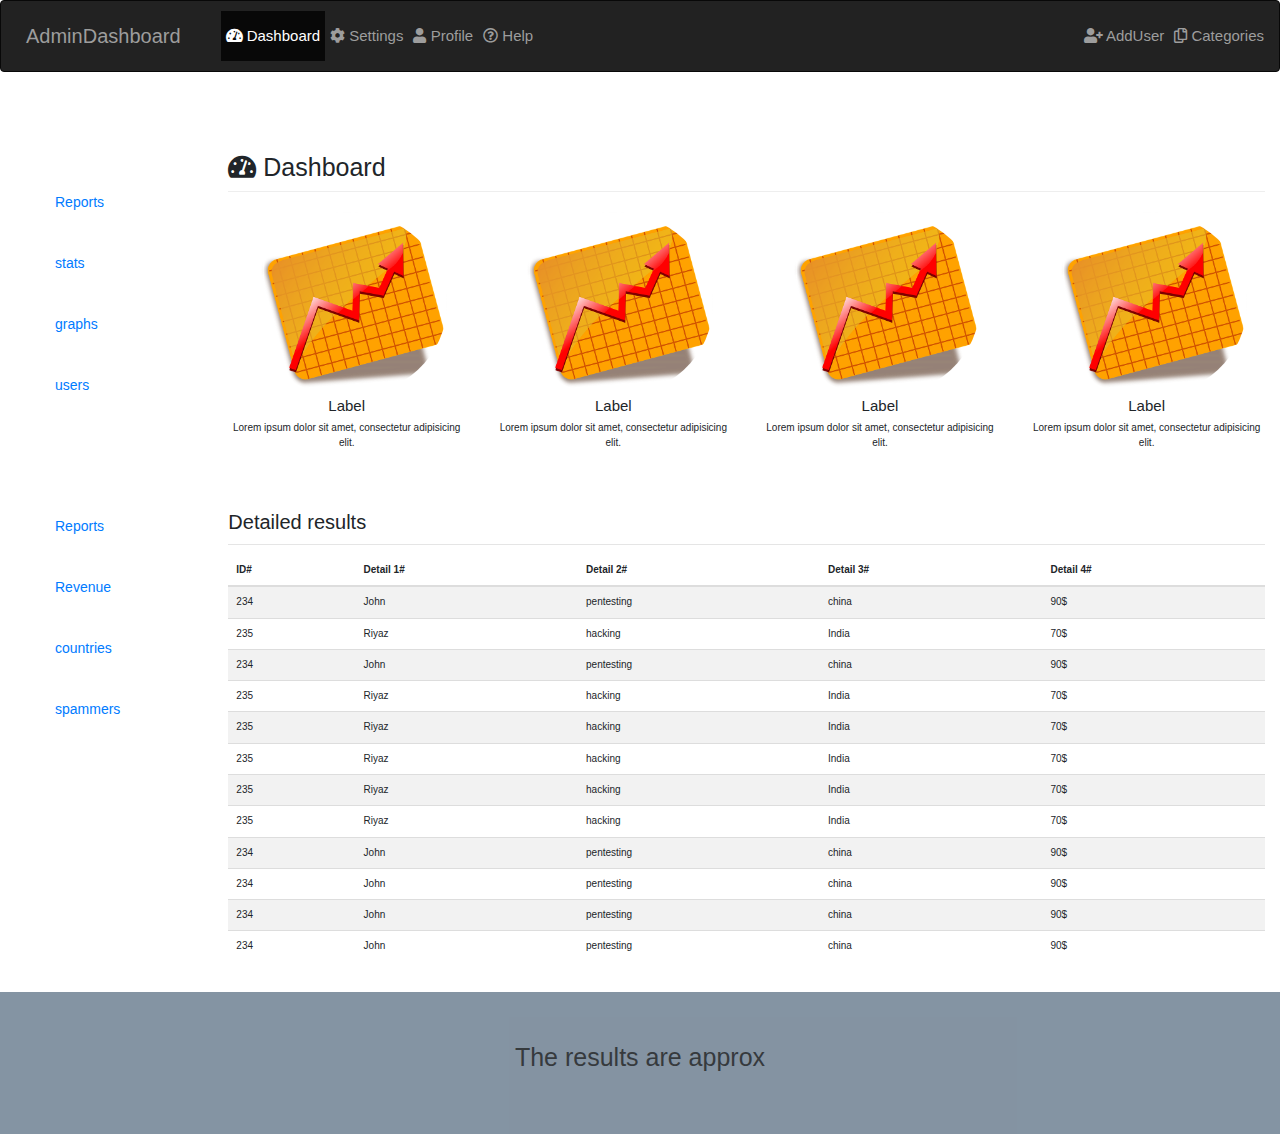
<file: Admindashboard/index.html>
<!DOCTYPE html>
<html lang="en">

<head>
	<meta charset="utf-8">
	<meta name="viewport" content="width=device-width, initial-scale=1.0">
	<link rel="stylesheet" media="screen" href="https://cdnjs.cloudflare.com/ajax/libs/twitter-bootstrap/3.3.5/css/bootstrap.min.css">

	<title>your own Admin</title>
	<link rel="stylesheet" href="css/Adminstyles.css">
	<link rel="stylesheet" href="https://stackpath.bootstrapcdn.com/bootstrap/4.4.1/css/bootstrap.min.css" integrity="sha384-Vkoo8x4CGsO3+Hhxv8T/Q5PaXtkKtu6ug5TOeNV6gBiFeWPGFN9MuhOf23Q9Ifjh" crossorigin="anonymous">
	<link rel="stylesheet" href="https://cdnjs.cloudflare.com/ajax/libs/font-awesome/5.13.0/css/all.min.css">
	<link href="https://fonts.googleapis.com/css2?family=Rosario:wght@300&display=swap" rel="stylesheet">
	
</head>

<body>

<!--	navbar starts here-->
    <nav class="navbar navbar-expand-lg navbar-inverse">
  <a class="navbar-brand" href="#">AdminDashboard</a>
  <button class="navbar-toggler" type="button" data-toggle="collapse" data-target="#navbarSupportedContent" aria-controls="navbarSupportedContent" aria-expanded="false" aria-label="Toggle navigation">
    <span class="navbar-toggler-icon"></span>
  </button>

  <div class="collapse navbar-collapse" id="navbarSupportedContent">
    <ul class="navbar-nav mr-auto">
      <li class="nav-item active">
        <a class="nav-link" href="#"><i class="fas fa-tachometer-alt"></i>  Dashboard <span class="sr-only">(current)</span></a>
      </li>
      <li class="nav-item">
        <a class="nav-link" href="#"><i class="fas fa-cog"></i>  Settings</a>
      </li>
       <li class="nav-item">
        <a class="nav-link" href="#"><i class="fas fa-user"></i>  Profile</a>
      </li>
       <li class="nav-item">
        <a class="nav-link" href="#"><i class="far fa-question-circle"></i>  Help</a>
      </li>
      
      
     
    </ul>
   
      <ul class=" nav navbar-nav navbar-right">
          <li class="nav-item">
              <a href="#" class="nav-link"><i class="fas fa-user-plus"></i>  AddUser</a>
          </li><li class="nav-item">
              <a href="#" class="nav-link"> <i class="far fa-copy"></i>  Categories</a>
          </li>
      </ul>
       
   
  </div>
</nav>
<!--navbar ends here-->

<!--leftbar starts here-->

<div class="container-fluid">
    <div class="row">
        <div class="col-sm-3 col-md-2 sidebar">
            <ul class="nav flex-column"> 
                <li class="active"><a href="#">Reports</a></li>
                <li><a href="#">stats</a></li>    
                <li><a href="#">graphs</a></li>    
                <li><a href="#">users</a></li>
            </ul>
            
                 <ul class="nav flex-column"> 
                <li class="active"><a href="#">Reports</a></li>
                <li><a href="#">Revenue</a></li>    
                <li><a href="#">countries</a></li>    
                <li><a href="#">spammers</a></li>
            </ul>
        </div>
        
        <div class="col-sm-9  col-md-10 main">
            
            <h1 class="page-header"> <i class="fas fa-tachometer-alt"></i> 
Dashboard</h1>
       
       <div class="row placeholders">
           <div class="col-xs-6 col-sm-3 placeholder">
               <img src="images/graph.png"width="200" height="200" class="img-responsive" alt="">
               <h4>Label</h4>
               <p>Lorem ipsum dolor sit amet, consectetur adipisicing elit.</p>
           </div>
           <div class="col-xs-6 col-sm-3 placeholder">
                <img src="images/graph.png"width="200" height="200" class="img-responsive" alt="">
                <h4>Label</h4>
               <p>Lorem ipsum dolor sit amet, consectetur adipisicing elit.</p>
           </div>
           <div class="col-xs-6 col-sm-3 placeholder">
                <img src="images/graph.png" width="200" height="200"  class="img-responsive"alt="">
                <h4>Label</h4>
               <p>Lorem ipsum dolor sit amet, consectetur adipisicing elit.</p>
           </div>
           <div class="col-xs-6 col-sm-3 placeholder">
                <img src="images/graph.png"width="200" height="200" class="img-responsive" alt="">
                <h4>Label</h4>
               <p>Lorem ipsum dolor sit amet, consectetur adipisicing elit.</p>
           </div>
           
       </div>
       
       <h2 class="sub-header">Detailed results</h2>
       <hr class="divider">
       
       <div class="table-responsive">
           <table class="table table-striped">
               <thead>
                   <tr>
                       <th>ID#</th>
                       <th>Detail 1#</th>
                       <th>Detail 2#</th>
                       <th>Detail 3#</th>
                       <th>Detail 4#</th>
                   </tr>
               </thead>
               <tbody>
                   <tr>
                       <td>234</td>
                       <td>John</td>
                       <td>pentesting</td>
                       <td>china</td>
                       <td>90$</td>
                   </tr>
                    <tr>
                       <td>235</td>
                       <td>Riyaz</td>
                       <td>hacking</td>
                       <td>India</td>
                       <td>70$</td>
                   </tr>
                    <tr>
                       <td>234</td>
                       <td>John</td>
                       <td>pentesting</td>
                       <td>china</td>
                       <td>90$</td>
                   </tr>
                     <tr>
                       <td>235</td>
                       <td>Riyaz</td>
                       <td>hacking</td>
                       <td>India</td>
                       <td>70$</td>
                   </tr>
                     <tr>
                       <td>235</td>
                       <td>Riyaz</td>
                       <td>hacking</td>
                       <td>India</td>
                       <td>70$</td>
                   </tr>
                     <tr>
                       <td>235</td>
                       <td>Riyaz</td>
                       <td>hacking</td>
                       <td>India</td>
                       <td>70$</td>
                   </tr>
                     <tr>
                       <td>235</td>
                       <td>Riyaz</td>
                       <td>hacking</td>
                       <td>India</td>
                       <td>70$</td>
                   </tr>
                     <tr>
                       <td>235</td>
                       <td>Riyaz</td>
                       <td>hacking</td>
                       <td>India</td>
                       <td>70$</td>
                   </tr>
                    <tr>
                       <td>234</td>
                       <td>John</td>
                       <td>pentesting</td>
                       <td>china</td>
                       <td>90$</td>
                   </tr> <tr>
                       <td>234</td>
                       <td>John</td>
                       <td>pentesting</td>
                       <td>china</td>
                       <td>90$</td>
                   </tr> <tr>
                       <td>234</td>
                       <td>John</td>
                       <td>pentesting</td>
                       <td>china</td>
                       <td>90$</td>
                   </tr> <tr>
                       <td>234</td>
                       <td>John</td>
                       <td>pentesting</td>
                       <td>china</td>
                       <td>90$</td>
                   </tr>
               </tbody>
           </table>
       </div>
        </div>
    </div>
</div>

<div class="row">
    <div class="col-md-12 footer">
       
       <h1>The results are approx</h1>
        
    </div>
</div>




	<script src="https://cdnjs.cloudflare.com/ajax/libs/jquery/1.11.3/jquery.min.js"></script>
	<script src="https://cdnjs.cloudflare.com/ajax/libs/twitter-bootstrap/3.3.5/js/bootstrap.min.js"></script>

	<script>
	</script>

</body>

</html>
</file>
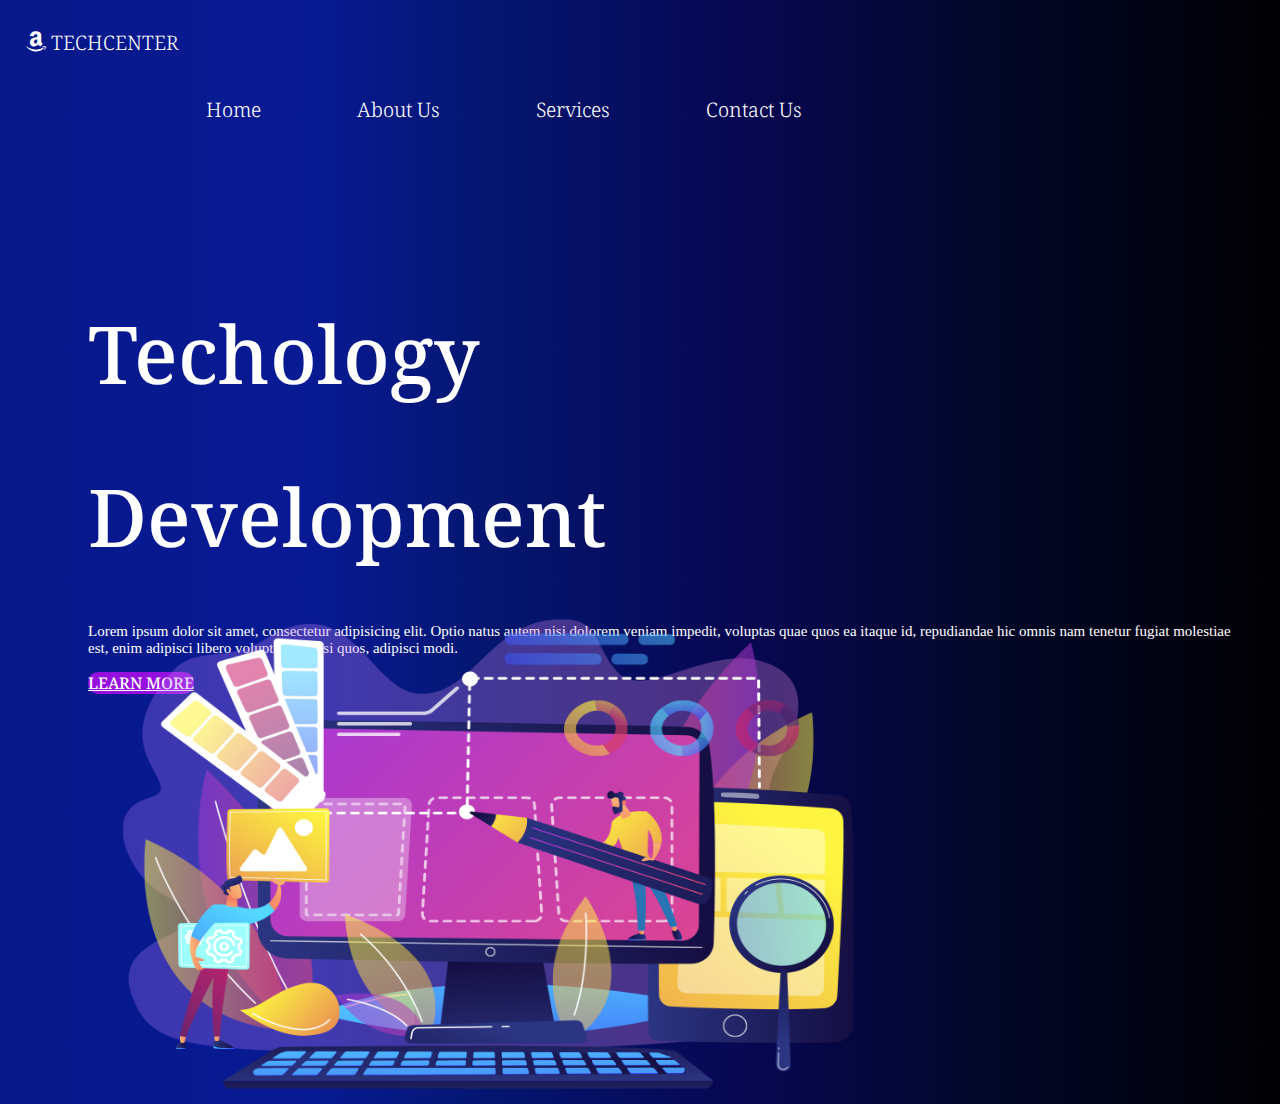
<file: ASimpleTemplate/index.html>
<!DOCTYPE html>
<html lang="en">
<head>
    <meta charset="UTF-8">
    <title>Tech||Site</title>
    <link rel="stylesheet" href="./css/style.css">
    <link rel="stylesheet" href="https://stackpath.bootstrapcdn.com/bootstrap/4.5.0/css/bootstrap.min.css" integrity="sha384-9aIt2nRpC12Uk9gS9baDl411NQApFmC26EwAOH8WgZl5MYYxFfc+NcPb1dKGj7Sk" crossorigin="anonymous">
    <link rel="stylesheet" href="https://cdnjs.cloudflare.com/ajax/libs/font-awesome/5.14.0/css/all.min.css">
    <link href="https://fonts.googleapis.com/css2?family=Noto+Serif:wght@700&display=swap" rel="stylesheet">
    <link href="https://fonts.googleapis.com/css2?family=Noto+Serif:wght@700&display=swap" rel="stylesheet">
    
</head>
<body>

<!--navgation bar-->
    
   <div class=" row navbar">
    
    <div class="col-4">
        <a href="#" class="nav-link nav-logo"><i class="fab fa-amazon"></i> TECHCENTER</a>
    </div>
    <div class="col-8">     
        <ul class="nav-list">
       <li class="nav-item"><a href="#" class="nav-link">Home</a></li>
       <li class="nav-item"><a href="#" class="nav-link">About Us</a></li>
       <li class="nav-item"><a href="#" class="nav-link">Services</a></li>
       <li class="nav-item"><a href="#" class="nav-link">Contact Us</a></li>
        
    </ul>
    </div>  
       
   </div>
    
<!--    navgation bar-->

<div class="bodybox">
   <div class="row tempb">
       <div class="col-lg-5 info">
      
        <h1>Techology</h1>
        <h1>Development</h1>
        <p>Lorem ipsum dolor sit amet, consectetur adipisicing elit. Optio natus autem nisi dolorem veniam impedit, voluptas quae quos ea itaque id, repudiandae hic omnis nam tenetur fugiat molestiae est, enim adipisci libero voluptate. Quasi quos, adipisci modi. </p>
        <a href="#" class="btn btn-custom btn-lg">LEARN MORE</a>
       </div>
       <div class="col-lg-7  imageholder">
         <img src="./images/img.png" alt="" height="500" width="900">
       </div>
   </div>
    
</div>
    


  

</body>
</html>
</file>
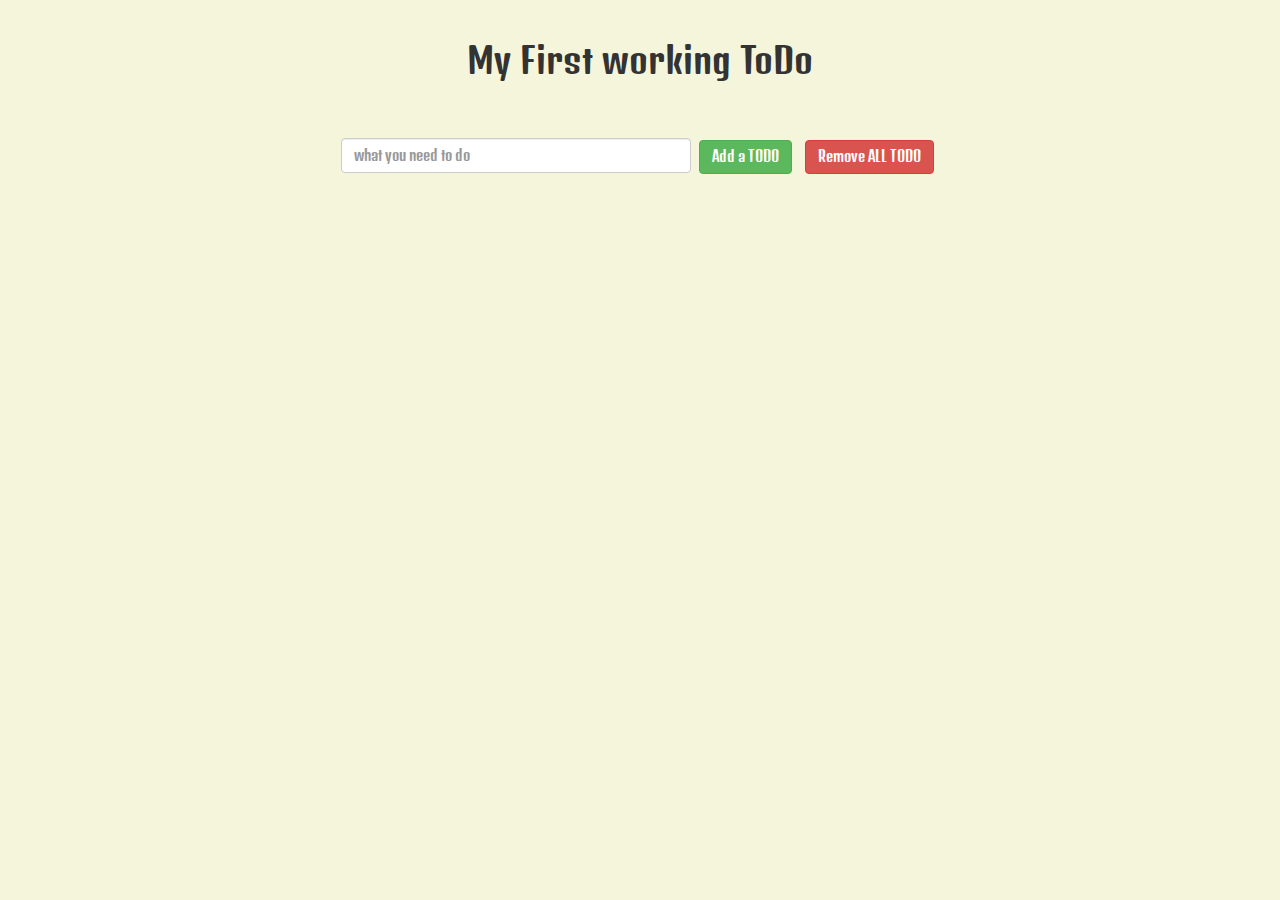
<file: bonusToDo/index.html>
<!DOCTYPE html>
<html lang="en">

<head>
	<meta charset="utf-8">
	<meta name="viewport" content="width=device-width, initial-scale=1.0">
	<link rel="stylesheet" media="screen" href="https://cdnjs.cloudflare.com/ajax/libs/twitter-bootstrap/3.3.5/css/bootstrap.min.css">
	<link href="https://fonts.googleapis.com/css2?family=Denk+One&display=swap" rel="stylesheet">
	<link rel="stylesheet" href="css/Style.css">

	<title>Minimum Bootstrap HTML Skeleton</title>

	<!--  -->

	<style>

	</style>

</head>

<body>

	<div class="container-fluid text-center">
	
	<h1 class="blink">My First working ToDo</h1>
	<input type="text" name="" id="userinput" class="form-control" placeholder="what you need to do" onkeydown="return searchKeyPress(event)">
	<button class="btn btn-success" id="add">Add a TODO</button>
	<button class="btn btn-danger" id="removeall">Remove ALL TODO</button>
	<ul id="list"></ul>

	</div>

	<script src="https://cdnjs.cloudflare.com/ajax/libs/jquery/1.11.3/jquery.min.js"></script>
	<script src="https://cdnjs.cloudflare.com/ajax/libs/twitter-bootstrap/3.3.5/js/bootstrap.min.js"></script>
	<script src="js/typed.js"></script>
	<script src="js/todo.js"></script>

	<script>
	</script>

</body>

</html>
</file>
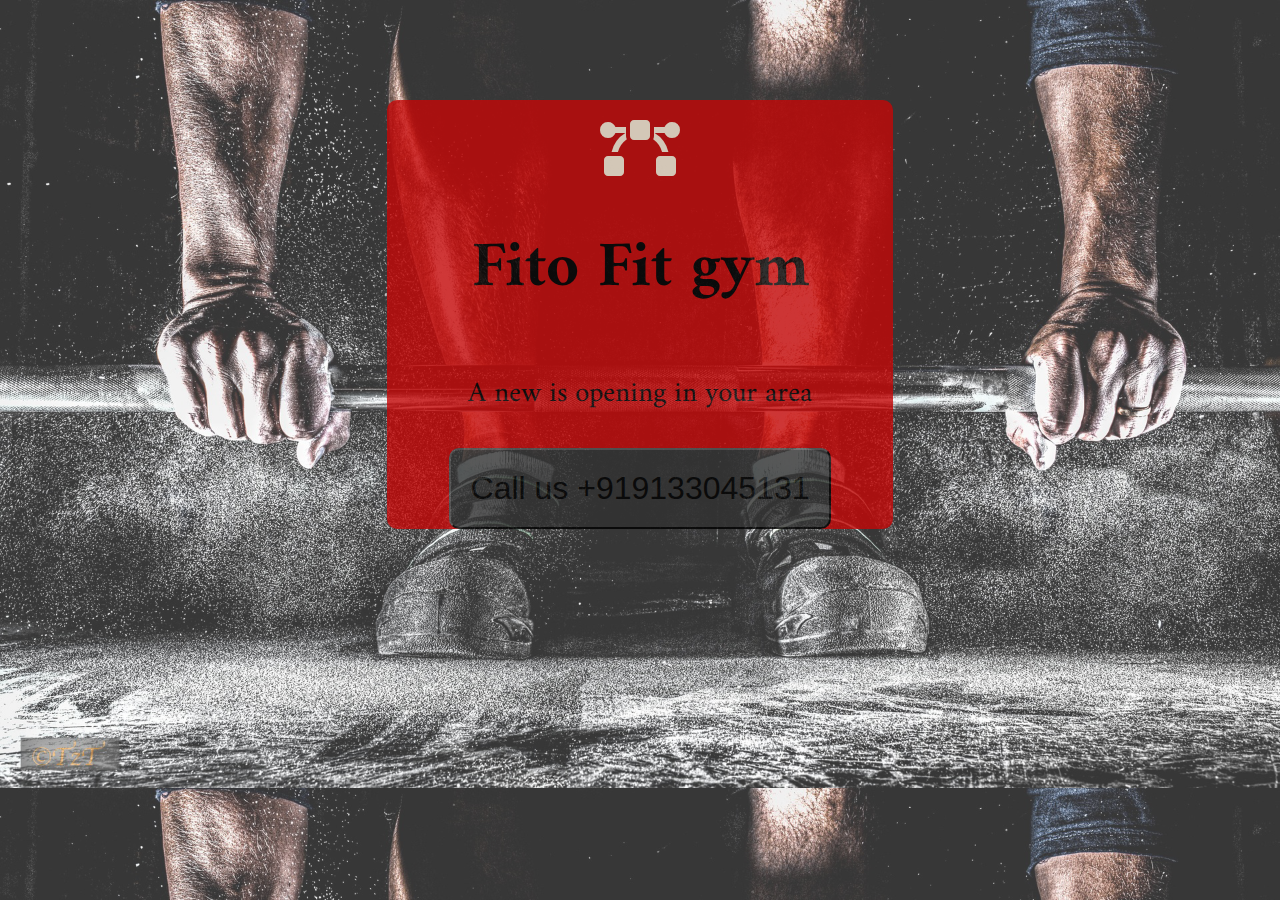
<file: gymcomingsoon/index.html>
<!DOCTYPE html>
<html lang="en">
<head>
    <meta charset="UTF-8">
    <title>FitoFit|gym</title>
    <link rel="stylesheet" href="https://cdnjs.cloudflare.com/ajax/libs/font-awesome/5.12.1/css/all.min.css">
    <link href="https://fonts.googleapis.com/css?family=Amiri&display=swap" rel="stylesheet">
    <link rel="stylesheet" href="css/gymstyle.css">
</head>
<body>
   <div>
           <h1><i class="fas fa-bezier-curve"></i><br>Fito Fit gym</h1>
           <p>A new is opening in your area</p>
           
           <button>Call us +919133045131</button>

   </div>
</body>
</html>
</file>
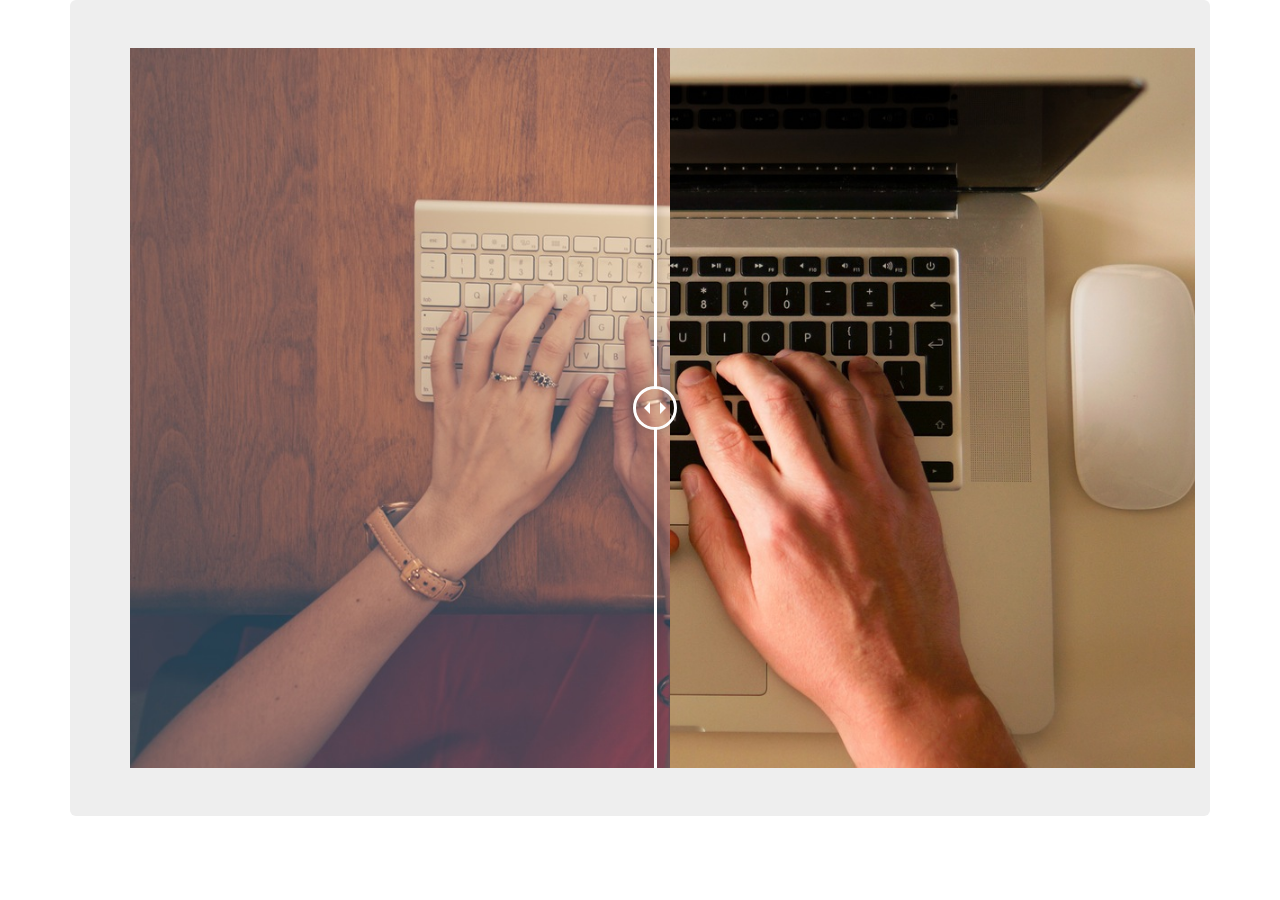
<file: imageslider/index.html>
<!DOCTYPE html>
<html lang="en">

<head>
	<meta charset="utf-8">
	<meta name="viewport" content="width=device-width, initial-scale=1.0">
	<link rel="stylesheet" media="screen" href="https://cdnjs.cloudflare.com/ajax/libs/twitter-bootstrap/3.3.5/css/bootstrap.min.css">
	<link rel="stylesheet" href="css/twentytwenty.css">
	<link rel="stylesheet" href="css/Style.css">

	<title>image||slider</title>

	<!--  -->

	<style>

	</style>

</head>

<body>

	<div class="container">
	
	<div class="jumbotron text-center">
    
      <div class="row">
        <div class="col-xs-12">
	        <img src="images/image-1.jpg" alt="">
	        <h1>From a boring office</h1>
	        <img src="images/image-2.jpg" alt="">
        </div>
      </div>
	    
	</div>

	</div>

	<script src="https://cdnjs.cloudflare.com/ajax/libs/jquery/1.11.3/jquery.min.js"></script>
	<script src="js/jquery.twentytwenty.js"></script>
	<script src="js/jquery.event.move.js"></script>
	<script src="js/customjs.js"></script>
	
	<script src="https://cdnjs.cloudflare.com/ajax/libs/twitter-bootstrap/3.3.5/js/bootstrap.min.js"></script>

	<script>
	</script>

</body>

</html>
</file>
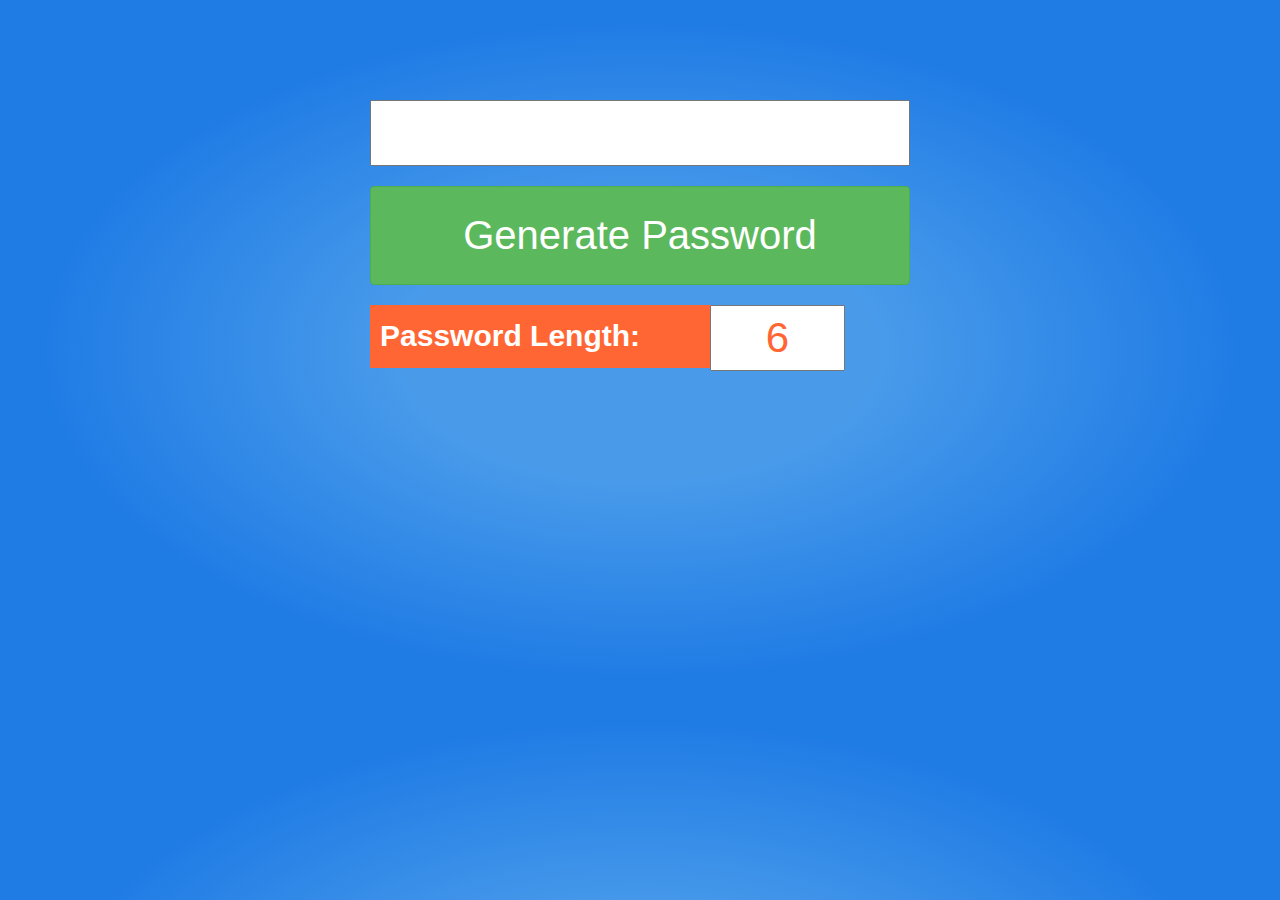
<file: passgen/index.html>
<!DOCTYPE html>
<html lang="en">

<head>
	<meta charset="utf-8">
	<meta name="viewport" content="width=device-width, initial-scale=1.0">
	<link rel="stylesheet" media="screen" href="https://cdnjs.cloudflare.com/ajax/libs/twitter-bootstrap/3.3.5/css/bootstrap.min.css">

	<title>password generation</title>

	<!--  -->
<link rel="stylesheet" href="css/passgenStyle.css">

<script src="js/passgen.js" >

	</script>

</head>

<body>

	<div class="container">
	 <form action="" name="passgen" class="center">
	<div class="col-xs-12">
	   
	    <input type="text" name="output" size="18" class="out">
	    <input type="button" value="Generate Password" onClick="populateForm()" class="btn btn-success btn-block myBtn">
	    <div class="col-xs-10 pass"><Strong>Password Length: </Strong></div>
	    <div class="col-xs-2 "> <input type="text" id="length" size="3" value="6" class="in"></div>
	    
	    </div>
	</form>
	
	

	</div>

	<script src="https://cdnjs.cloudflare.com/ajax/libs/jquery/1.11.3/jquery.min.js"></script>
	<script src="https://cdnjs.cloudflare.com/ajax/libs/twitter-bootstrap/3.3.5/js/bootstrap.min.js"></script>

	

</body>

</html>
</file>
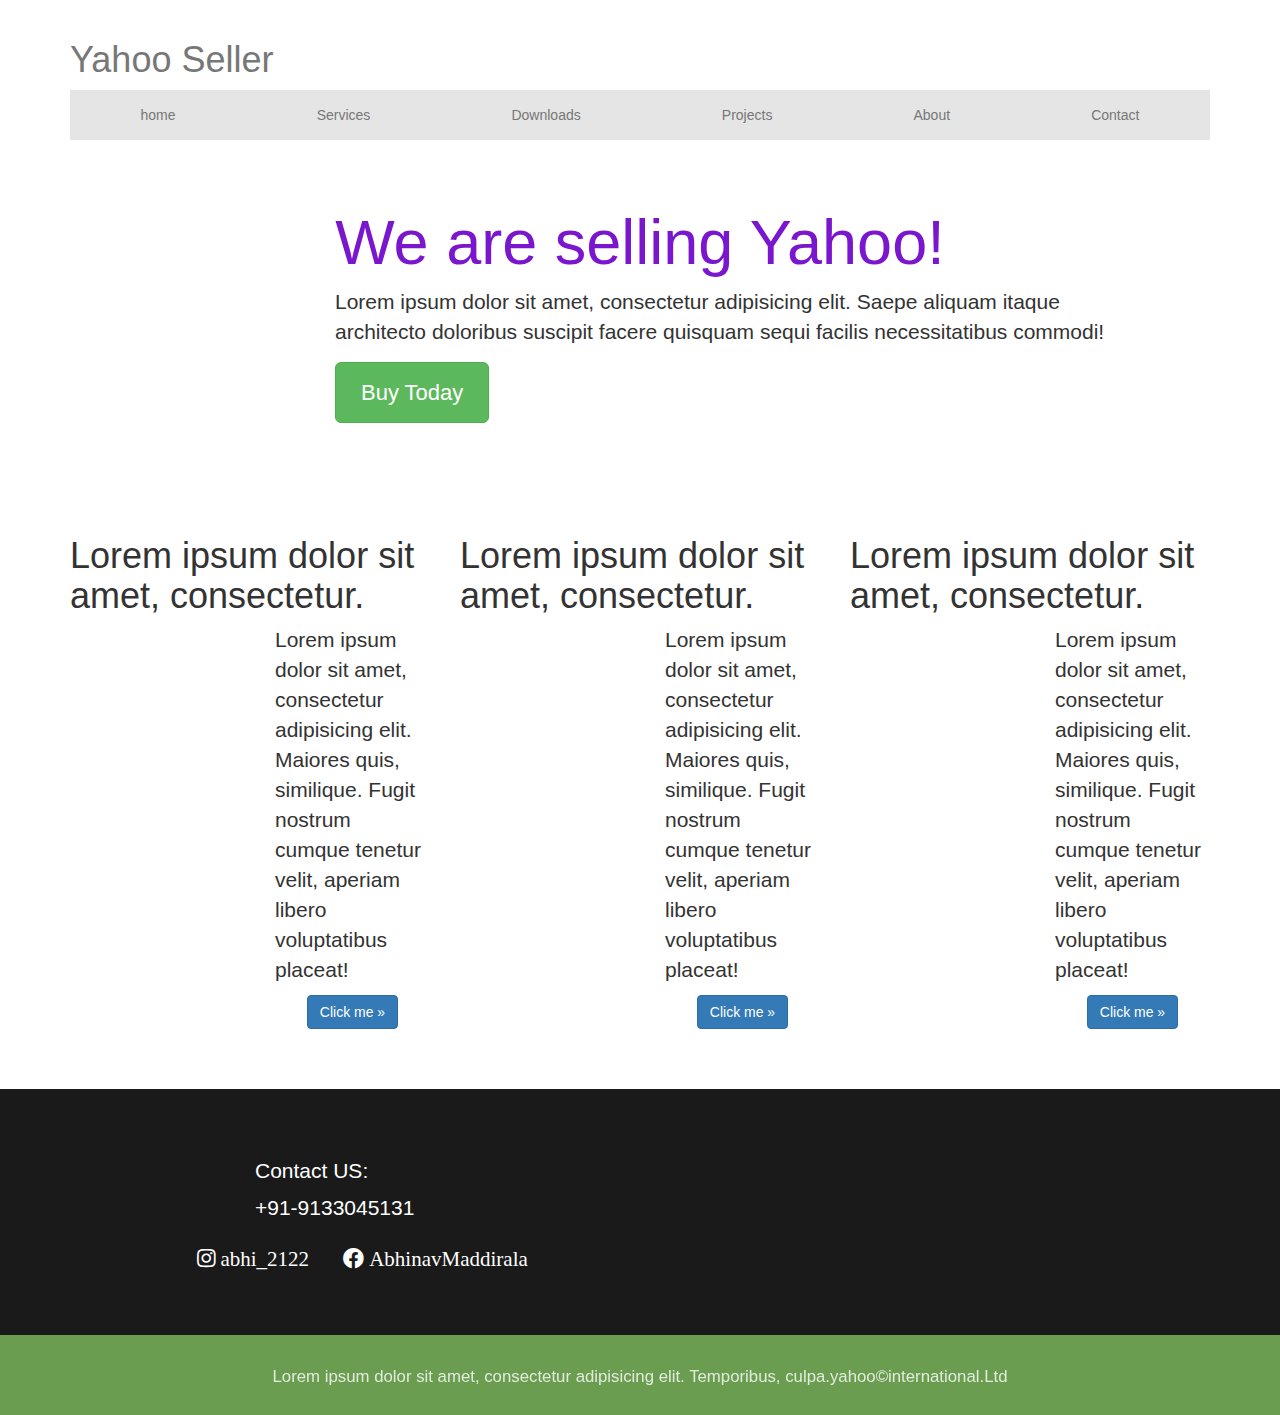
<file: sellYahoo/index.html>
<!DOCTYPE html>
<html lang="en">

<head>
	<meta charset="utf-8">
	<meta name="viewport" content="width=device-width, initial-scale=1.0">
	<link rel="stylesheet" media="screen" href="https://cdnjs.cloudflare.com/ajax/libs/twitter-bootstrap/3.3.5/css/bootstrap.min.css">
	<link rel="stylesheet" href="css/sellyahoo.css">
	<link rel="stylesheet" href="css/Animate.css">
	<link rel="stylesheet" href="https://cdnjs.cloudflare.com/ajax/libs/font-awesome/5.13.0/css/all.min.css">

	<title>Selling Yahoo!</title>

	<!--  -->

	

</head>

<body>

	<div class="container">
   
   <div>
         <h1 class="text-muted ">Yahoo Seller</h1>

    <nav>
        <ul class="nav nav-justified">
            <li class="active"><a href="#">home</a></li>
            <li><a href="#">Services</a></li>
            <li><a href="#">Downloads</a></li>
            <li><a href="#">Projects</a></li>
            <li><a href="#">About </a></li>
            <li><a href="#">Contact</a></li>
        </ul>
    </nav>
   </div>
   
   <div class="jumbotron">
       <h1 class="animated heartBeat">We are selling Yahoo!</h1>
       <p>Lorem ipsum dolor sit amet, consectetur adipisicing elit. Saepe aliquam itaque architecto doloribus suscipit facere quisquam sequi facilis necessitatibus commodi!</p>
       <p><a class="btn btn-success btn-lg"href="#">Buy Today</a></p>
   </div>
  
<div class="row">
    <div class="col-lg-4">
        <h1>Lorem ipsum dolor sit amet, consectetur.</h1>
        <p>Lorem ipsum dolor sit amet, consectetur adipisicing elit. Maiores quis, similique. Fugit nostrum cumque tenetur velit, aperiam libero voluptatibus placeat!</p>
        <p class="centro"><a href="#" class="btn btn-primary">Click me &raquo;</a></p>
    </div>
    <div class="col-lg-4">
         <h1>Lorem ipsum dolor sit amet, consectetur.</h1>
        <p>Lorem ipsum dolor sit amet, consectetur adipisicing elit. Maiores quis, similique. Fugit nostrum cumque tenetur velit, aperiam libero voluptatibus placeat!</p>
        <p class="centro"><a href="#" class="btn btn-primary">Click me &raquo;</a></p>
    </div>
    <div class="col-lg-4">
         <h1>Lorem ipsum dolor sit amet, consectetur.</h1>
        <p>Lorem ipsum dolor sit amet, consectetur adipisicing elit. Maiores quis, similique. Fugit nostrum cumque tenetur velit, aperiam libero voluptatibus placeat!</p>
        <p class="centro"><a href="#" class="btn btn-primary">Click me &raquo;</a></p>
    </div>
</div>


	</div>
	
	<div class="footer">
    
 <div class="row">
     <div class="col-md-6 contact">
         <h2>Contact US:</h2>
         <p>+91-9133045131</p>
    <i class="fab fa-instagram"> abhi_2122</i>
    
    <i class="fab fa-facebook"> AbhinavMaddirala</i>
    
     </div>
     <div class="col-md-6"></div>
 </div>
   
   <div class="row minifooter">
       <p>Lorem ipsum dolor sit amet, consectetur adipisicing elit. Temporibus, culpa.yahoo&copy;international.Ltd</p>
   </div>
    
	    
	</div>

	<script src="https://cdnjs.cloudflare.com/ajax/libs/jquery/1.11.3/jquery.min.js"></script>
	<script src="https://cdnjs.cloudflare.com/ajax/libs/twitter-bootstrap/3.3.5/js/bootstrap.min.js"></script>

	<script>
	</script>

</body>

</html>
</file>
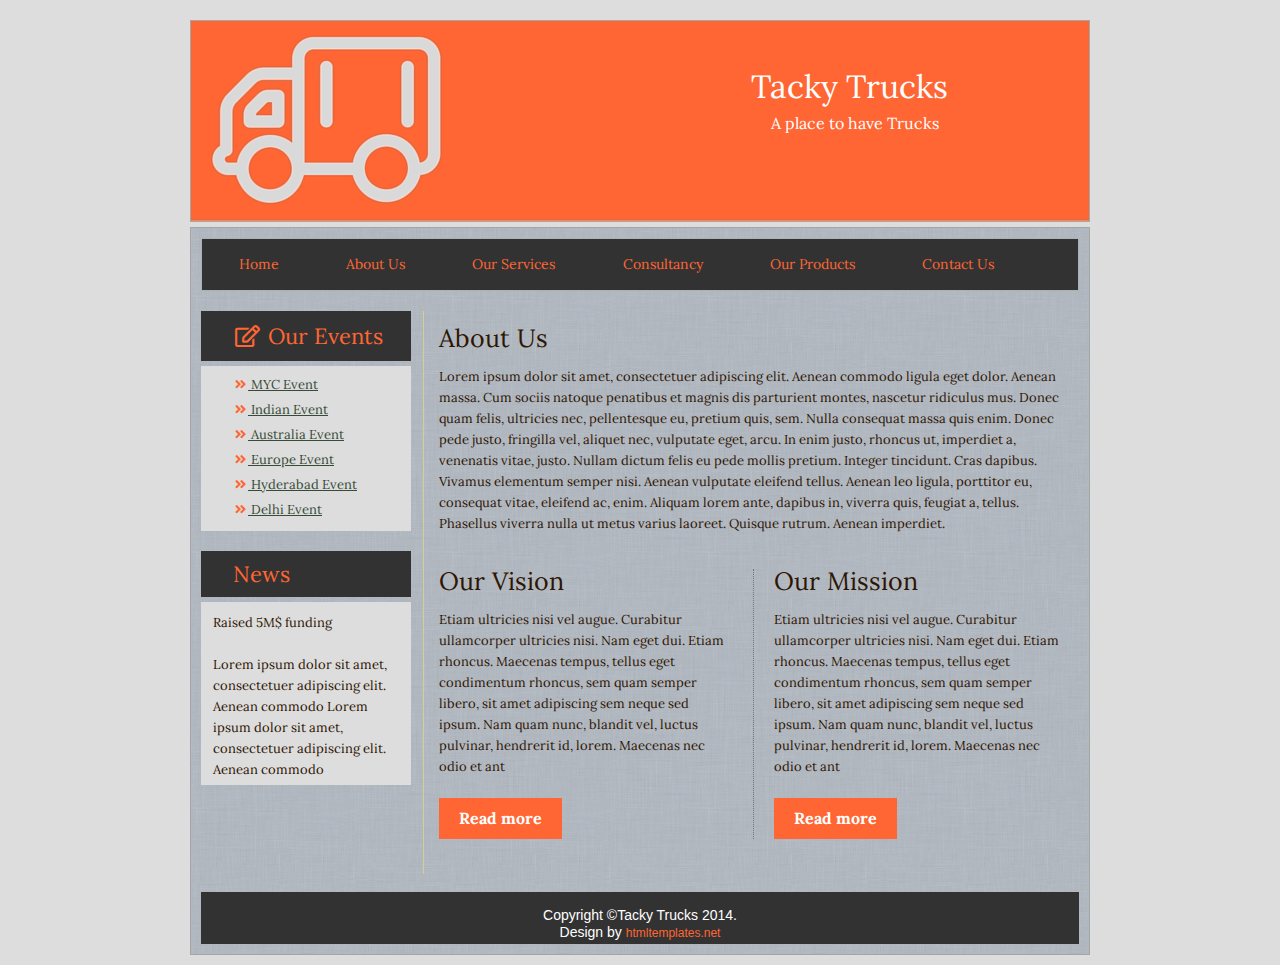
<file: TackyTruck/index.html>
<!DOCTYPE html>
<html>
<head>
<meta charset="UTF-8">
<title>Tacky Trucks</title>
<meta name="description" content="A description of your website">
<meta name="keywords" content="keyword1, keyword2, keyword3">
<link href="https://fonts.googleapis.com/css?family=Lora&display=swap" rel="stylesheet">
<link rel="stylesheet" href="https://cdnjs.cloudflare.com/ajax/libs/font-awesome/5.12.1/css/all.min.css">
<link href="css/style.css" rel="stylesheet" type="text/css">
</head>
<body>

<div id="wrapper"> 

  <div id="header"> 

    <div class="top_banner">
      <h1>Tacky Trucks</h1>
      <p>A place to have Trucks</p>
    </div>

  </div>

  <div id="page_content">

    <div class="navigation">
      <ul>
        <li><a href="#">Home</a></li>
        <li><a href="#">About Us</a></li>
        <li><a href="#">Our Services </a></li>
        <li><a href="#">Consultancy</a></li>
        <li><a href="#">Our Products</a></li>
        <li><a href="#">Contact Us</a></li>
      </ul>
    </div>

	<!--Template designed by--><a href="http://www.htmltemplates.net"><img src="images/design_img.gif" class="copyright" alt="HTML Templates"></a>
	
    <div class="left_side_bar"> 

      <div class="col_1">
        <h1><i class="far fa-edit"></i> Our Events</h1>
        <div class="box">
          <ul>
            <li><a href="#"><i class="fas fa-angle-double-right"></i> MYC Event</a></li>
            <li><a href="#"><i class="fas fa-angle-double-right"></i> Indian Event</a></li>
            <li><a href="#"><i class="fas fa-angle-double-right"></i> Australia Event</a></li>
            <li><a href="#"><i class="fas fa-angle-double-right"></i> Europe Event</a></li>
            <li><a href="#"><i class="fas fa-angle-double-right"></i> Hyderabad Event</a></li>
            <li><a href="#"><i class="fas fa-angle-double-right"></i> Delhi Event</a></li>
          </ul>
        </div>
      </div>

      <div class="col_1">
        <h1>News</h1>
        <div class="box">
          <p>Raised 5M$ funding</p>
          <br>
          <p>Lorem ipsum dolor sit amet, consectetuer adipiscing elit. 
Aenean commodo Lorem ipsum dolor sit amet, consectetuer adipiscing elit.
 Aenean commodo</p>
        </div>
      </div>

    </div>

    <div class="right_section">
      <div class="common_content">
        <h2>About Us</h2>
        <p>Lorem ipsum dolor sit amet, consectetuer 
adipiscing elit. Aenean commodo ligula eget dolor. Aenean massa. Cum 
sociis natoque penatibus et magnis dis parturient montes, nascetur 
ridiculus mus. Donec quam felis, ultricies nec, pellentesque eu, pretium
 quis, sem. Nulla consequat massa quis enim. Donec pede justo, fringilla
 vel, aliquet nec, vulputate eget, arcu. In enim justo, rhoncus ut, 
imperdiet a, venenatis vitae, justo. Nullam dictum felis eu pede mollis 
pretium. Integer tincidunt. Cras dapibus. Vivamus elementum semper nisi.
 Aenean vulputate eleifend tellus. Aenean leo ligula, porttitor eu, 
consequat vitae, eleifend ac, enim. Aliquam lorem ante, dapibus in, 
viverra quis, feugiat a, tellus. Phasellus viverra nulla ut metus varius
 laoreet. Quisque rutrum. Aenean imperdiet. </p>
        </div>
      <div class="top_content">
        <div class="column_one">
          <h2>Our Vision</h2>
          <p>Etiam ultricies nisi vel augue. Curabitur ullamcorper 
ultricies nisi. Nam eget dui. Etiam rhoncus. Maecenas tempus, tellus 
eget condimentum rhoncus, sem quam semper libero, sit amet adipiscing 
sem neque sed ipsum. Nam quam nunc, blandit vel, luctus pulvinar, 
hendrerit id, lorem. Maecenas nec odio et ant</p>
         <br>
         <p><a href="#" class="btn">Read more</a></p> 
        </div>
        <div class="column_two border_left">
          <h2>Our Mission</h2>
          <p>Etiam ultricies nisi vel augue. Curabitur ullamcorper 
ultricies nisi. Nam eget dui. Etiam rhoncus. Maecenas tempus, tellus 
eget condimentum rhoncus, sem quam semper libero, sit amet adipiscing 
sem neque sed ipsum. Nam quam nunc, blandit vel, luctus pulvinar, 
hendrerit id, lorem. Maecenas nec odio et ant</p>
          <br>
          <p><a href="#" class="btn">Read more</a></p></div>
      </div>
    </div>

    <div class="clear"></div>
    
    <div id="footer">Copyright &copy;Tacky Trucks 2014. <br>
    Design by <a href="http://www.htmltemplates.net" target="_blank">htmltemplates.net</a><br>
    
    </div>
	
  </div>

</div>

</body></html>
</file>
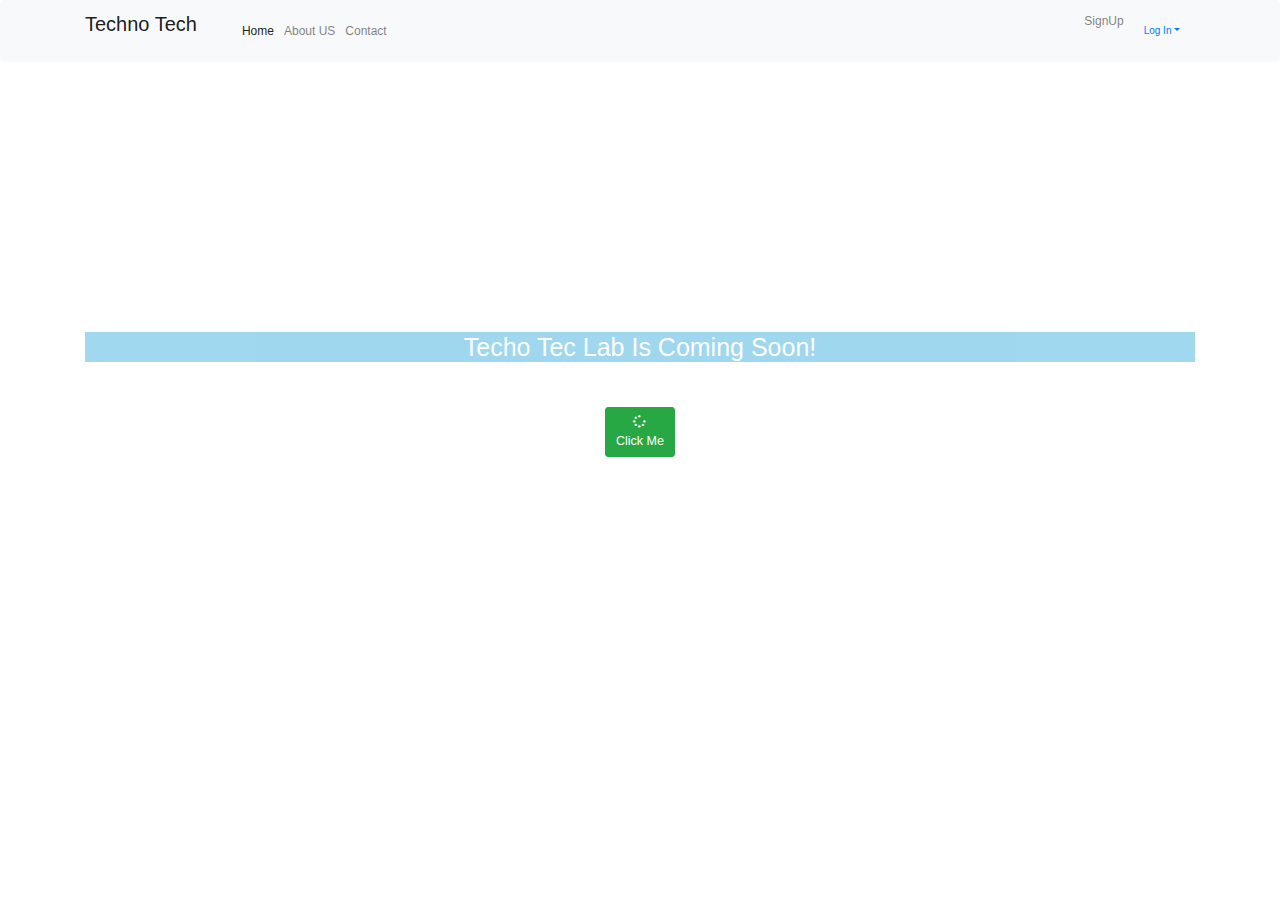
<file: TechnicalLanding/index.html>
<!DOCTYPE html>
<html lang="en">

<head>
	<meta charset="utf-8">
	<meta name="viewport" content="width=device-width, initial-scale=1.0">
	<link rel="stylesheet" media="screen" href="https://cdnjs.cloudflare.com/ajax/libs/twitter-bootstrap/3.3.5/css/bootstrap.min.css">
	<link rel="stylesheet" href="css/techincallanding.css">
	<link href="https://fonts.googleapis.com/css?family=Catamaran&display=swap" rel="stylesheet">
	<link rel="stylesheet" href="https://cdnjs.cloudflare.com/ajax/libs/font-awesome/5.13.0/css/all.min.css">
	<link rel="stylesheet" href="https://stackpath.bootstrapcdn.com/bootstrap/4.3.1/css/bootstrap.min.css" integrity="sha384-ggOyR0iXCbMQv3Xipma34MD+dH/1fQ784/j6cY/iJTQUOhcWr7x9JvoRxT2MZw1T" crossorigin="anonymous">

	<title>Minimum Bootstrap HTML Skeleton</title>

	<!--  -->

	<style>

	</style>

</head>

<body>


 <nav class="navbar navbar-expand-lg navbar-light bg-light">
	<div class="container">

  <a class="navbar-brand" href="#">Techno Tech</a>
  <button class="navbar-toggler" type="button" data-toggle="collapse" data-target="#navbarSupportedContent" aria-controls="navbarSupportedContent" aria-expanded="false" aria-label="Toggle navigation">
    <span class="navbar-toggler-icon"></span>
  </button>

  <div class="collapse navbar-collapse" id="navbarSupportedContent">
    <ul class="navbar-nav mr-auto">
      <li class="nav-item active">
        <a class="nav-link" href="#">Home <span class="sr-only">(current)</span></a>
      </li>
      <li class="nav-item">
        <a class="nav-link" href="#">About US</a>
      </li>
     <li class="nav-item">
         <a class="nav-link" href="#">Contact</a>
     </li>
      
    </ul>
    <ul class="nav navbar-nav navbar-right">
         <li class="nav-item">
        <a class="nav-link" href="#">SignUp</a>
      </li>
      <li class="dropdown">
          <a href="#" class="dropdown-toggle" data-toggle="dropdown">Log In</a>
          
          <ul id="login" class="dropdown-menu">
            <li>
                 <div class="row">
                 <div class="col-md-12">
                     LogIn Via:
                     </div>
                     <div class="social-btns">
                     <a href="#" class="btn btn-fb"><i class="fab fa-facebook"></i>Facebook</a>
                         <a href="#" class="btn btn-tw"><i class="fab fa-twitter-square">Twitter</i></a>
                     
                     </div>
             </div>
              
            </li>
            
          </ul>
      </li>
    </ul>

  </div>
  </div>
  
 
</nav>
 <div class="container center">
     <div class="row">
         <div class="col-md-12">
             <h2>
                 <span class="fa-stack fa-lg">
                     <i class="far fa-square fa-stack-2x"></i>
                     <i class="fab fa-twitter fa-stack-1x"></i>
                 </span>
             </h2>
             <h1>Techo Tec Lab Is Coming Soon!</h1>
             <p>Waiting is not easy but try it this time</p>
             <button class="btn btn-success btn-lg">
            <i class="fas fa-spinner fa-spin fa-pulse"></i>

             <br>Click Me</button>
         </div>
     </div>
      
  </div>
	<script src="https://cdnjs.cloudflare.com/ajax/libs/jquery/1.11.3/jquery.min.js"></script>
	<script src="https://cdnjs.cloudflare.com/ajax/libs/twitter-bootstrap/3.3.5/js/bootstrap.min.js"></script>

	<script>
	</script>

</body>

</html>
</file>
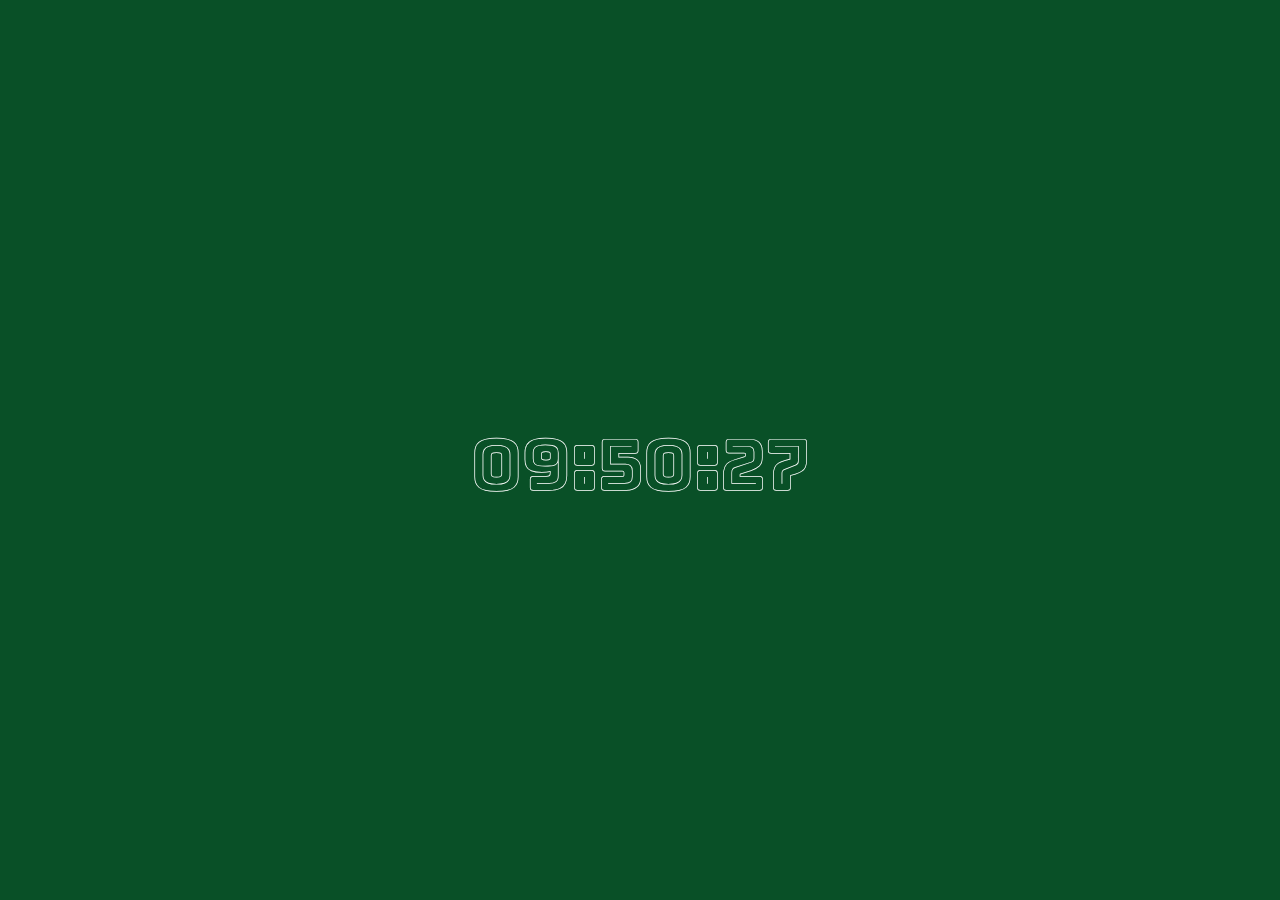
<file: Ticky Clock/index.html>
<!DOCTYPE html>
<html lang="en">

<head>
	<meta charset="utf-8">
	<meta name="viewport" content="width=device-width, initial-scale=1.0">
	<link rel="stylesheet" media="screen" href="https://cdnjs.cloudflare.com/ajax/libs/twitter-bootstrap/3.3.5/css/bootstrap.min.css">

	<title>Minimum Bootstrap HTML Skeleton</title>

	<link rel="stylesheet" href="css/clockStyle.css">
</head>

<body>

	<div id="clock">
	

	</div>

	<script src="js/clock.js"></script>
	<script src="https://cdnjs.cloudflare.com/ajax/libs/jquery/1.11.3/jquery.min.js"></script>
	<script src="https://cdnjs.cloudflare.com/ajax/libs/twitter-bootstrap/3.3.5/js/bootstrap.min.js"></script>

	<script>
	</script>

</body>

</html>
</file>
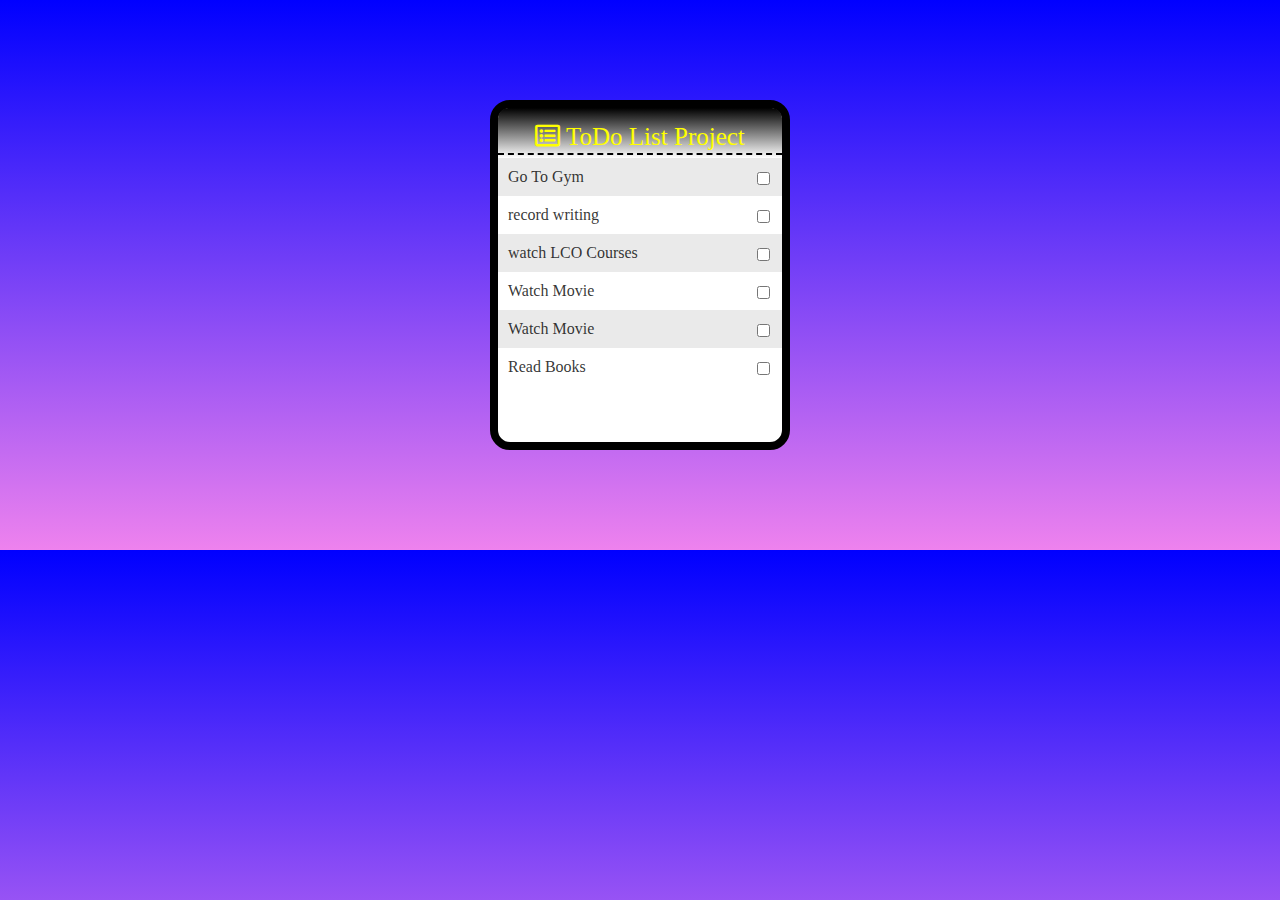
<file: ToDo list/index.html>
<!DOCTYPE html>
<html lang="en">
<head>
    <meta charset="UTF-8">
    <title>ToDo List Project</title>
    <link rel="stylesheet" href="css/todo.css">
    <link href="https://fonts.googleapis.com/css?family=Lobster&display=swap" rel="stylesheet">
    <link rel="stylesheet" href="https://cdnjs.cloudflare.com/ajax/libs/font-awesome/5.12.1/css/all.min.css">
</head>
<body>
    <div class="wrapper">
        
        <div class="header"><span><i class="far fa-list-alt"></i> ToDo List Project</span></div>
        
        <div class="wrap-list">
            <ol class="list">
                <li class="grey">
                <input type="checkbox" name="" id="">
                <label for="">Go To Gym</label>
                
                </li>
                 <li>
                <input type="checkbox" name="" id="">
                <label for="">record writing</label>
                
                </li >
                 <li class="grey">
                <input type="checkbox" name="" id="">
                <label for="">watch LCO Courses</label>
                
                </li>
                 <li>
                <input type="checkbox" name="" id="">
                <label for="">Watch Movie</label>
                
                </li>
                  <li class="grey">
                <input type="checkbox" name="" id="">
                <label for="">Watch Movie</label>
                
                </li>
                  <li>
                <input type="checkbox" name="" id="">
                <label for="">Read Books</label>
                
                </li>
            </ol>
        </div>
    </div>
</body>
</html>
</file>
<file: Admindashboard/css/Adminstyles.css>
body{
    font-family: 'Rosario', sans-serif; 
}

.navbar-expand-lg .navbar-nav .nav-link {
    padding-right: 15px;
    padding-left: 15px;
    font-size: 1.5em;
}
.navbar-inverse .navbar-brand {
    color: #9d9d9d;
    font-size: 2em;
    padding-top: 10px;
}
.flex-column{
    margin:80px -20px 20px 20px;
    display: none;
    
}
.nav>li>a{ 
    font-size:1.4em;
    padding:20px 20px;
}
.main{
    padding:20px;
    
}
.placeholders{
   margin-top: 10px;
    margin-bottom: 30px;
}
.placeholder{
    margin-bottom: 20px;
    text-align: center;
}
.placeholder img{
    display: inline;
    border-radius:50%;
    
}
.footer{
    height:142px;
    width:100%;
    margin-top:0;
    margin-bottom: 0;
    background-color: lightslategray;
    opacity: 0.9;
}
.footer h1{
    font-size: 1emm;
    text-align: center;
    padding-top:50px;
    padding-bottom: 50px;
}
</file>
<file: ASimpleTemplate/css/style.css>
body{
    background-image: linear-gradient(to right, rgba(36,11,222,1) 0%, rgba(89,89,89,1) 0%, rgba(7,24,138,1) 0%, rgba(8,26,148,1) 24%, rgba(4,22,112,1) 38%, rgba(7,7,82,1) 58%, rgba(2,7,41,1) 77%, rgba(1,0,3,1) 100%);
    height: 100px;
   
   
}



.nav-list{
    list-style-type: none;
    margin: 0;
    margin-left:150px;
    padding:0;
    overflow: hidden;
    
}
.nav-logo>i{
    font-size: 23px;
    padding-top: 7px;
    
    
}

.nav-item{
    padding-top: 10px;
    padding-bottom: 10px;
    padding-left: 30px;
    padding-right: 30px;
    float:left;
    
}

.nav-link{
    padding:15px 18px;
    color:#ffffff;
    text-align:center;
    font-size: 20px;
    font-weight: 300;
    font-family: 'Noto Serif', serif;
    display: inline-block;
    text-decoration: none;
      
}

.bodybox{
    margin:30px;
}

.tempb{
    margin-top:150px;
    
}
.info{
  color:#ffffff;
    
}
.info>h1{
    font-size:80px;
    font-weight: 500;
    text-align: left;
    padding-left: 50px;
    font-family: 'Noto Serif', serif;
}
.info>p{
    margin-top:30px;
    font-size:15px;
    padding-left: 50px;
    font-weight: 400;
    
}
.btn-custom{
    margin-left: 50px;
}
.info>a{
    margin-top: 20px;
    color:#ffffff;
    font-weight: 500;
     font-family: 'Noto Serif', serif;
    background-color:#9510dc;
    border-radius: 10px;
}
.imageholder>img{
    margin-left: 0px;
    margin-top:-90px;
   display: block;
}
</file>
<file: bonusToDo/css/Style.css>
*{
    font-family: 'Denk One', sans-serif;
    padding:0;
    margin:0;
    background-color: beige;
}

h1{
    margin:40px;
}

#userinput{
    width:350px;
    height:35px;
    display: inline-block;
}

.btn{
    margin:20px 5px;
}
ul{
    list-style-type: none;
}
</file>
<file: gymcomingsoon/css/gymstyle.css>
body{
    background: url("../images/bgGymOp.png");
    background-repeat: no-repeat center center fixed;
    background-size: cover;
    font-family: 'Amiri', serif;
    
}

div{
    background-color: #c50707;
    width:40%;
    margin:100px auto;
    text-align: center;
    border-radius:10px;
    opacity: 0.8;
    
}

h1{
    font-size:4em;
    
}

button{
    background-color: rgba(50,50,50);
    border-radius:10px;
    color:black;
    font-size:2em;
    padding:20px;
}
i{
    color:antiquewhite;
}
p{
    font-size:1.8em
}
</file>
<file: imageslider/css/twentytwenty.css>
.twentytwenty-horizontal .twentytwenty-handle:before, .twentytwenty-horizontal .twentytwenty-handle:after, .twentytwenty-vertical .twentytwenty-handle:before, .twentytwenty-vertical .twentytwenty-handle:after {
  content: " ";
  display: block;
  background: white;
  position: absolute;
  z-index: 30;
  -webkit-box-shadow: 0px 0px 12px rgba(51, 51, 51, 0.5);
  -moz-box-shadow: 0px 0px 12px rgba(51, 51, 51, 0.5);
  box-shadow: 0px 0px 12px rgba(51, 51, 51, 0.5); }

.twentytwenty-horizontal .twentytwenty-handle:before, .twentytwenty-horizontal .twentytwenty-handle:after {
  width: 3px;
  height: 9999px;
  left: 50%;
  margin-left: -1.5px; }

.twentytwenty-vertical .twentytwenty-handle:before, .twentytwenty-vertical .twentytwenty-handle:after {
  width: 9999px;
  height: 3px;
  top: 50%;
  margin-top: -1.5px; }

.twentytwenty-before-label, .twentytwenty-after-label, .twentytwenty-overlay {
  position: absolute;
  top: 0;
  width: 100%;
  height: 100%; }

.twentytwenty-before-label, .twentytwenty-after-label, .twentytwenty-overlay {
  -webkit-transition-duration: 0.5s;
  -moz-transition-duration: 0.5s;
  transition-duration: 0.5s; }

.twentytwenty-before-label, .twentytwenty-after-label {
  -webkit-transition-property: opacity;
  -moz-transition-property: opacity;
  transition-property: opacity; }

.twentytwenty-before-label:before, .twentytwenty-after-label:before {
  color: white;
  font-size: 13px;
  letter-spacing: 0.1em; }

.twentytwenty-before-label:before, .twentytwenty-after-label:before {
  position: absolute;
  background: rgba(255, 255, 255, 0.2);
  line-height: 38px;
  padding: 0 20px;
  -webkit-border-radius: 2px;
  -moz-border-radius: 2px;
  border-radius: 2px; }

.twentytwenty-horizontal .twentytwenty-before-label:before, .twentytwenty-horizontal .twentytwenty-after-label:before {
  top: 50%;
  margin-top: -19px; }

.twentytwenty-vertical .twentytwenty-before-label:before, .twentytwenty-vertical .twentytwenty-after-label:before {
  left: 50%;
  margin-left: -45px;
  text-align: center;
  width: 90px; }

.twentytwenty-left-arrow, .twentytwenty-right-arrow, .twentytwenty-up-arrow, .twentytwenty-down-arrow {
  width: 0;
  height: 0;
  border: 6px inset transparent;
  position: absolute; }

.twentytwenty-left-arrow, .twentytwenty-right-arrow {
  top: 50%;
  margin-top: -6px; }

.twentytwenty-up-arrow, .twentytwenty-down-arrow {
  left: 50%;
  margin-left: -6px; }

.twentytwenty-container {
  -webkit-box-sizing: content-box;
  -moz-box-sizing: content-box;
  box-sizing: content-box;
  z-index: 0;
  overflow: hidden;
  position: relative;
  -webkit-user-select: none;
  -moz-user-select: none;
  -ms-user-select: none; }
  .twentytwenty-container img {
    max-width: 100%;
    position: absolute;
    top: 0;
    display: block; }
  .twentytwenty-container.active .twentytwenty-overlay, .twentytwenty-container.active :hover.twentytwenty-overlay {
    background: rgba(0, 0, 0, 0); }
    .twentytwenty-container.active .twentytwenty-overlay .twentytwenty-before-label,
    .twentytwenty-container.active .twentytwenty-overlay .twentytwenty-after-label, .twentytwenty-container.active :hover.twentytwenty-overlay .twentytwenty-before-label,
    .twentytwenty-container.active :hover.twentytwenty-overlay .twentytwenty-after-label {
      opacity: 0; }
  .twentytwenty-container * {
    -webkit-box-sizing: content-box;
    -moz-box-sizing: content-box;
    box-sizing: content-box; }

.twentytwenty-before-label {
  opacity: 0; }
  .twentytwenty-before-label:before {
    content: attr(data-content); }

.twentytwenty-after-label {
  opacity: 0; }
  .twentytwenty-after-label:before {
    content: attr(data-content); }

.twentytwenty-horizontal .twentytwenty-before-label:before {
  left: 10px; }

.twentytwenty-horizontal .twentytwenty-after-label:before {
  right: 10px; }

.twentytwenty-vertical .twentytwenty-before-label:before {
  top: 10px; }

.twentytwenty-vertical .twentytwenty-after-label:before {
  bottom: 10px; }

.twentytwenty-overlay {
  -webkit-transition-property: background;
  -moz-transition-property: background;
  transition-property: background;
  background: rgba(0, 0, 0, 0);
  z-index: 25; }
  .twentytwenty-overlay:hover {
    background: rgba(0, 0, 0, 0.5); }
    .twentytwenty-overlay:hover .twentytwenty-after-label {
      opacity: 1; }
    .twentytwenty-overlay:hover .twentytwenty-before-label {
      opacity: 1; }

.twentytwenty-before {
  z-index: 20; }

.twentytwenty-after {
  z-index: 10; }

.twentytwenty-handle {
  height: 38px;
  width: 38px;
  position: absolute;
  left: 50%;
  top: 50%;
  margin-left: -22px;
  margin-top: -22px;
  border: 3px solid white;
  -webkit-border-radius: 1000px;
  -moz-border-radius: 1000px;
  border-radius: 1000px;
  -webkit-box-shadow: 0px 0px 12px rgba(51, 51, 51, 0.5);
  -moz-box-shadow: 0px 0px 12px rgba(51, 51, 51, 0.5);
  box-shadow: 0px 0px 12px rgba(51, 51, 51, 0.5);
  z-index: 40;
  cursor: pointer; }

.twentytwenty-horizontal .twentytwenty-handle:before {
  bottom: 50%;
  margin-bottom: 22px;
  -webkit-box-shadow: 0 3px 0 white, 0px 0px 12px rgba(51, 51, 51, 0.5);
  -moz-box-shadow: 0 3px 0 white, 0px 0px 12px rgba(51, 51, 51, 0.5);
  box-shadow: 0 3px 0 white, 0px 0px 12px rgba(51, 51, 51, 0.5); }
.twentytwenty-horizontal .twentytwenty-handle:after {
  top: 50%;
  margin-top: 22px;
  -webkit-box-shadow: 0 -3px 0 white, 0px 0px 12px rgba(51, 51, 51, 0.5);
  -moz-box-shadow: 0 -3px 0 white, 0px 0px 12px rgba(51, 51, 51, 0.5);
  box-shadow: 0 -3px 0 white, 0px 0px 12px rgba(51, 51, 51, 0.5); }

.twentytwenty-vertical .twentytwenty-handle:before {
  left: 50%;
  margin-left: 22px;
  -webkit-box-shadow: 3px 0 0 white, 0px 0px 12px rgba(51, 51, 51, 0.5);
  -moz-box-shadow: 3px 0 0 white, 0px 0px 12px rgba(51, 51, 51, 0.5);
  box-shadow: 3px 0 0 white, 0px 0px 12px rgba(51, 51, 51, 0.5); }
.twentytwenty-vertical .twentytwenty-handle:after {
  right: 50%;
  margin-right: 22px;
  -webkit-box-shadow: -3px 0 0 white, 0px 0px 12px rgba(51, 51, 51, 0.5);
  -moz-box-shadow: -3px 0 0 white, 0px 0px 12px rgba(51, 51, 51, 0.5);
  box-shadow: -3px 0 0 white, 0px 0px 12px rgba(51, 51, 51, 0.5); }

.twentytwenty-left-arrow {
  border-right: 6px solid white;
  left: 50%;
  margin-left: -17px; }

.twentytwenty-right-arrow {
  border-left: 6px solid white;
  right: 50%;
  margin-right: -17px; }

.twentytwenty-up-arrow {
  border-bottom: 6px solid white;
  top: 50%;
  margin-top: -17px; }

.twentytwenty-down-arrow {
  border-top: 6px solid white;
  bottom: 50%;
  margin-bottom: -17px; }
</file>
<file: imageslider/css/Style.css>
.col-xs-12 img{
  
    width:100%;
}
</file>
<file: passgen/css/passgenStyle.css>
body{
    
    background: rgba(73,155,234,1);
background: -moz-radial-gradient(center, ellipse cover, rgba(73,155,234,1) 19%, rgba(73,155,234,1) 26%, rgba(32,124,229,1) 66%, rgba(32,124,229,1) 76%);
background: -webkit-gradient(radial, center center, 0px, center center, 100%, color-stop(19%, rgba(73,155,234,1)), color-stop(26%, rgba(73,155,234,1)), color-stop(66%, rgba(32,124,229,1)), color-stop(76%, rgba(32,124,229,1)));
background: -webkit-radial-gradient(center, ellipse cover, rgba(73,155,234,1) 19%, rgba(73,155,234,1) 26%, rgba(32,124,229,1) 66%, rgba(32,124,229,1) 76%);
background: -o-radial-gradient(center, ellipse cover, rgba(73,155,234,1) 19%, rgba(73,155,234,1) 26%, rgba(32,124,229,1) 66%, rgba(32,124,229,1) 76%);
background: -ms-radial-gradient(center, ellipse cover, rgba(73,155,234,1) 19%, rgba(73,155,234,1) 26%, rgba(32,124,229,1) 66%, rgba(32,124,229,1) 76%);
background: radial-gradient(ellipse at center, rgba(73,155,234,1) 19%, rgba(73,155,234,1) 26%, rgba(32,124,229,1) 66%, rgba(32,124,229,1) 76%);
filter: progid:DXImageTransform.Microsoft.gradient( startColorstr='#499bea', endColorstr='#207ce5', GradientType=1 );
    height: 600px;
    
}

.container{
    width:600px;
    margin:0 auto;
    margin-top:100px;
    font-size: 3em;
}
.out{
    margin-bottom: 20px;
    width:100%;
    text-align:center;
    color:#f63;
}
.myBtn{
    padding:20px 20px;
    font-size: 40px;
    margin-bottom: 20px;
}
.pass{
    width:400px;
    float:left;
    font-size:30px;
    color:#fff;
    background-color: #f63;
    padding:10px;
    margin-left:0;
}
.in{
    float:right;
    text-align:center;
    color:#f63;
}
</file>
<file: sellYahoo/css/sellyahoo.css>
body{
    margin-top: 20px;
}

.nav-justified{
    background-color: #eee;
    border-radius:5px;
}

.nav-justified> li>a{

    padding:15px 0;
    color:#777;
    text-align:center;
    background-color: #e5e5e5;
    
}
.jumbotron{
    text-align: center;
    background-color: transparent;
}
.jumbotron>h1{
    color:#7a17ce;
}

.jumbotron .btn{
    padding:15px 25px;
    font-size: 22px;
    
}
.centro{
    text-align:center;
}
.footer{
    margin-top:50px;
    background-color: black;
    height: 300px;
    width:100%;
    opacity: 0.9;
}
.contact{
    text-align:center;
    margin:50px 50px;
    color:white;
}
.contact>h2,p{
    font-size: 1.5em;
    text-align: left;
    padding-left:205px;
}
.contact>i{
    margin-top:0px;
    font-size:1.5em;
    padding:15px;
    
}
.minifooter{
    height:80px;
    background-color: #5a923d;
}
.minifooter>p{
    text-align: center;
    padding:10px;
    color:white;
    font-size:1.2em;
    padding-top:30px;
    opacity: 0.8;
}
</file>
<file: TechnicalLanding/css/techincallanding.css>
html{
    height:100%;
}


.navbar-light .navbar-brand{
    color:black;
    font-size: 2em;
}
.navbar-light .navbar-nav .nav-link{
    font-size:1.2em;
    padding: 5px 10px;
}
body{
    background: url("https://images.unsplash.com/photo-1417733403748-83bbc7c05140?ixlib=rb-0.3.5&q=80&fm=jpg&crop=entropy&w=1080&fit=max&s=4c01399b01c8b4b1c5a8cfcdee7cfea2");
    background-size: cover;
    background-position: center;
    font-family: catamaran;
}

.center{
    text-align: center;
    padding-top: 15%;
    
}

h1,p{
    font-size:2em;
    color:white;
}

h2> span{
    color:white;
}
#login{
    max-width:300px;
    background-color:rgba(255,255,255,0.7);
    padding: 14px 14px 0;
}

#login.social-btns{
    margin:12px 10px;
}
.btn-fb{
    color:#fff;
    background-color: #3b599d;
}
.btn-tw{
    color:white;
    background-color: #55acee;
}

@media(max-width:768px)
{
    h1{
        background-color: chartreuse;
        opacity:0.8;
    }
    h2{
        background-color:chartreuse;
        opacity: 0.8;
        
    }
}

@media(min-width:996px)
{
    h1{
        background-color:skyblue;
        opacity:0.8;
    }
}
</file>
<file: Ticky Clock/css/clockStyle.css>
@import url('https://fonts.googleapis.com/css2?family=Bungee+Outline&display=swap');

html,body{
    height:100%;
   
}

#clock{
   
    font-size:70px;
    color:#fff;
    font-family: 'Bungee Outline', cursive;
    
    position: relative;
    top:50%;
    margin-top:-35px;
    
    text-align:center;
    
}
</file>
<file: ToDo list/css/todo.css>
*{
    margin:0;
    padding:0;
    box-sizing: border-box;
    outline:none;
    border:none;
}
body{
    min-height: 100%;
/*
    background: radial-gradient(white,grey);
    font-family: 'Lobster', cursive;
    
*/
    
    background:linear-gradient(to bottom ,blue,violet);
    background-size:cover;
}

.wrapper{
    width:300px;
    height:350px;
    margin:100px auto;
    border-radius:20px;
    background: white;
    border:8px solid black;
}
.header{
    width:100%;
    height:50px;
    text-align: center;
    background: linear-gradient(black,white);
    border-radius:10px 10px 0 0;
    font-size: 25px;
    padding-top: 15px;
    color:yellow;
    
}
span{
    height:90%;
    width:100%;
    border-bottom: dashed 2px black;
    display: block;
}

.wrap-list{
    height:85%;
    width:100;
    border-radius:0 0 10px 10px;
}

input[type="checkbox"]{
    position: relative;
    float:right;
    top:14px;
    right:12px;
      

}

input[type="checkbox"]:checked+ label{
    text-decoration: line-through;
    color:rgba(0,0,0,.3);
}
.list{
    color:rgba(0,0,0,.8);
    list-style-type: none;
    
}

.list li{
    float:left;
    width:100%;
    
}

label{
    width:90%;
    padding:10px;
    float:left;
    
}
.grey{
    background: rgba(50,50,50,.1);
}
</file>
<file: TackyTruck/css/style.css>
/* General Reset */
html, body, div, span, applet, object, iframe, h1, h2, h3, h4, h5, h6, p, blockquote, pre, a, abbr, acronym, address, big, cite, code, del, dfn, em, font, img, ins, kbd, q, s, samp, small, strike, strong, sub, sup, tt, var, b, u, i, center, dl, dt, dd, ol, ul, li, fieldset, form, label, legend, table, caption, tbody, tfoot, thead, tr, th, td, hr, button {
	margin:0;
	padding:0;
	border:0;
	outline:0;
	font-size:100%;
	vertical-align:baseline;
	background:none;
}

ol, ul {
	list-style-type:none;
}

h1, h2, h3, h4, h5, h6, li {
	line-height:100%;
}

blockquote, q {
	quotes:none;
}

q:before, q:after {
	content:"";
}

input, textarea, select {
	font:12px Arial, Helvetica, sans-serif;
	vertical-align:middle;
	padding:0;
	margin:0;
}

textarea {
	overflow:auto;
	resize:none;
}

body {
	margin:0px;
	padding:0px;
	font-size:13px;
	line-height:21px;
	color:#2d1604;
	background-color:#dddddd;
	font-family: 'Lora', serif;
}

h1, h2, h3, h4, h5, h6 {
	font-weight:normal;
}

h1 {
	font-size:33px;
	margin-bottom:15px;
}

h2 {
	font-size:25px;
	margin-bottom:15px;

}

h3 {
	font-size:18px;
	margin-bottom:15px;
}

h4 {
	font-size:16px;
	margin-bottom:15px;
}

h5 {
	font-size:14px;
	margin-bottom:15px;
}

h6 {
	font-size:12px;
	margin-bottom:15px;
}

	/*  links
	******************************/
	a {color: #236407;text-decoration: underline;}
	a:hover {color: #236407;text-decoration: none;}

	/*  superscript and subscript
	******************************/
	sup, sub {vertical-align: baseline;position: relative;top: -0.4em;}
	sub { top: 0.4em; }
	
	/*  lists
	******************************/
	ul, ol {padding:0;margin:0;}
	ul li {list-style-type:disc;}
	ol li {list-style-type:decimal;}
	ul li,
	ol li {font-size: 12px; line-height: 16px;margin: 0 0 10px 15px;}

	/*  tables
	******************************/
	table,th,td {border:1px solid #BBBBBB;}
	th {padding:3px; font-weight:bold;color:#3b413e;}
	tr {margin:0 0 5px 0;padding:3px;}
	td {padding:5px;margin:0 1px;}
	
	/*  horizontal lines
	******************************/
	hr {border-bottom: 1px solid #ceced6;margin:5px 0;padding:0;height:2px;width:100%; margin-bottom:10px;}

.clear {
	clear:both;
}

.left {
	float:left;
}

.right {
	float:right;
}

.copyright {
	border: 0px;
	height: 1px;
	width: 1px;
}

#wrapper {
	width:900px;
	margin:0 auto;
	padding:20px 0 10px 0;
}
/*----start header----*/
#header {
	padding:0px 0px 5px;
}

#header .top_banner{
	background:url(../images/header.jpg) no-repeat left top;
	height:150px;
	padding:50px 35px 0 560px;
	border:#a4a5a5 solid 1px;
}

#header h1{
	font-size:32px;
	color:#ffffff;
	margin:0px;
	padding:0px 0px 10px;
}

#header h1 a {
	color:#323A07;
	text-decoration: none;
}

#header h1 a:hover {
	text-decoration: none;
}

#header p{
	font-size:16px;
	margin-left:20px;
	color:#ffffff;
}

.navigation{
	margin:0px 0px 20px;
	border:#adb1b2 solid 1px;
	padding:15px 5px;
	background: rgb(50,50,50);
	
}

.navigation ul{
	margin:0px;
	padding:0px;
}

.navigation ul li{
	margin:0px;
	padding:0px 32px;
	display:inline;
	font-size:14px;
	list-style-type:none;
}

.navigation ul li a{
	color:#ff6633;
	text-decoration:none;
}

.navigation ul li a:hover{
	text-decoration:underline;
    color:#ffffff;
}

.navigation ul li:last-child {
	border-right:none;
}
/*----end header----*/


/*----start page content----*/
#page_content{
	padding:10px;
	background:url(../images/body.jpg) repeat;
	border:#a4a5a5 solid 1px;
}

#page_content .right_section{
	width:625px;
	float:right;
	padding:15px;
	border-left:#d4d093 solid 1px;
}

#page_content .right_section .top_content{
	padding:15px 0 0px 0;
}

#page_content .right_section .top_content .column_one{
	width:290px;
	float:left;
	margin-bottom:20px;
}

#page_content .right_section .top_content .column_two{
	width:290px;
	float:right;
	margin-bottom:20px;
}

a.btn{
	color:#ffffff;
	font-size:16px;
	text-decoration:none;
	padding:10px 20px 10px 20px;
	font-weight:bold;
	display:inline-block;
	background-color:#ff6633;
}

a.btn:hover{
	text-decoration:underline;
    background: rgb(50,50,50);
}

.common_content{
	padding:0 0 20px 0;
}

.border_left{
	border-left:#6e7678 dotted 1px;
	padding-left:20px;
}

.border_none{
	border:none!important;
	margin:0px!important;
}

.left_side_bar{
	width:210px;
	float:left;
}

.left_side_bar h1{
	font-size:22px;
	padding:12px 0 12px 32px;
	margin-bottom:5px;
	color:#ff6633;
	background:rgb(50,50,50);
}

.left_side_bar .col_1{
	padding:0px 0 20px 0;
}

.left_side_bar .col_1 .box{
	padding:10px 12px 5px;
	background-color:#dddddd;
}

.left_side_bar .col_1 .box ul{
	margin:0px;
	padding:0px;
}

.left_side_bar .col_1 .box ul li{
	margin:0px 0px 8px;
	padding:0px 0px 0px 20px;
	font-size:13px;
	list-style-type:none;
}

.left_side_bar .col_1 .box ul li a{
	color:#364b38;
	text-decoration:underline;
}

.left_side_bar .col_1 .box ul li a:hover{
	color:#364b38;
	text-decoration:none;
}
/*----end page content----*/


/*----start footer content----*/
#footer{
	clear:both;
	margin-top:18px;
	padding:15px 0 12px 0;
	height:25px;
	text-align:center;
	font-family:Verdana, Geneva, sans-serif;
	font-size:14px;
	line-height:17px;
	background: rgb(50,50,50);
    color:#ffffff;
}

#footer a{
	color: #ff6633;
	text-decoration:none;
    font-size: 12px;
}

#footer a:hover{
	color: #236407;
	text-decoration:underline;
    
}
i{
    color:#ff6633;
    padding:2px 2px 2px 2px;
}

/*----end footer content----*/
</file>
